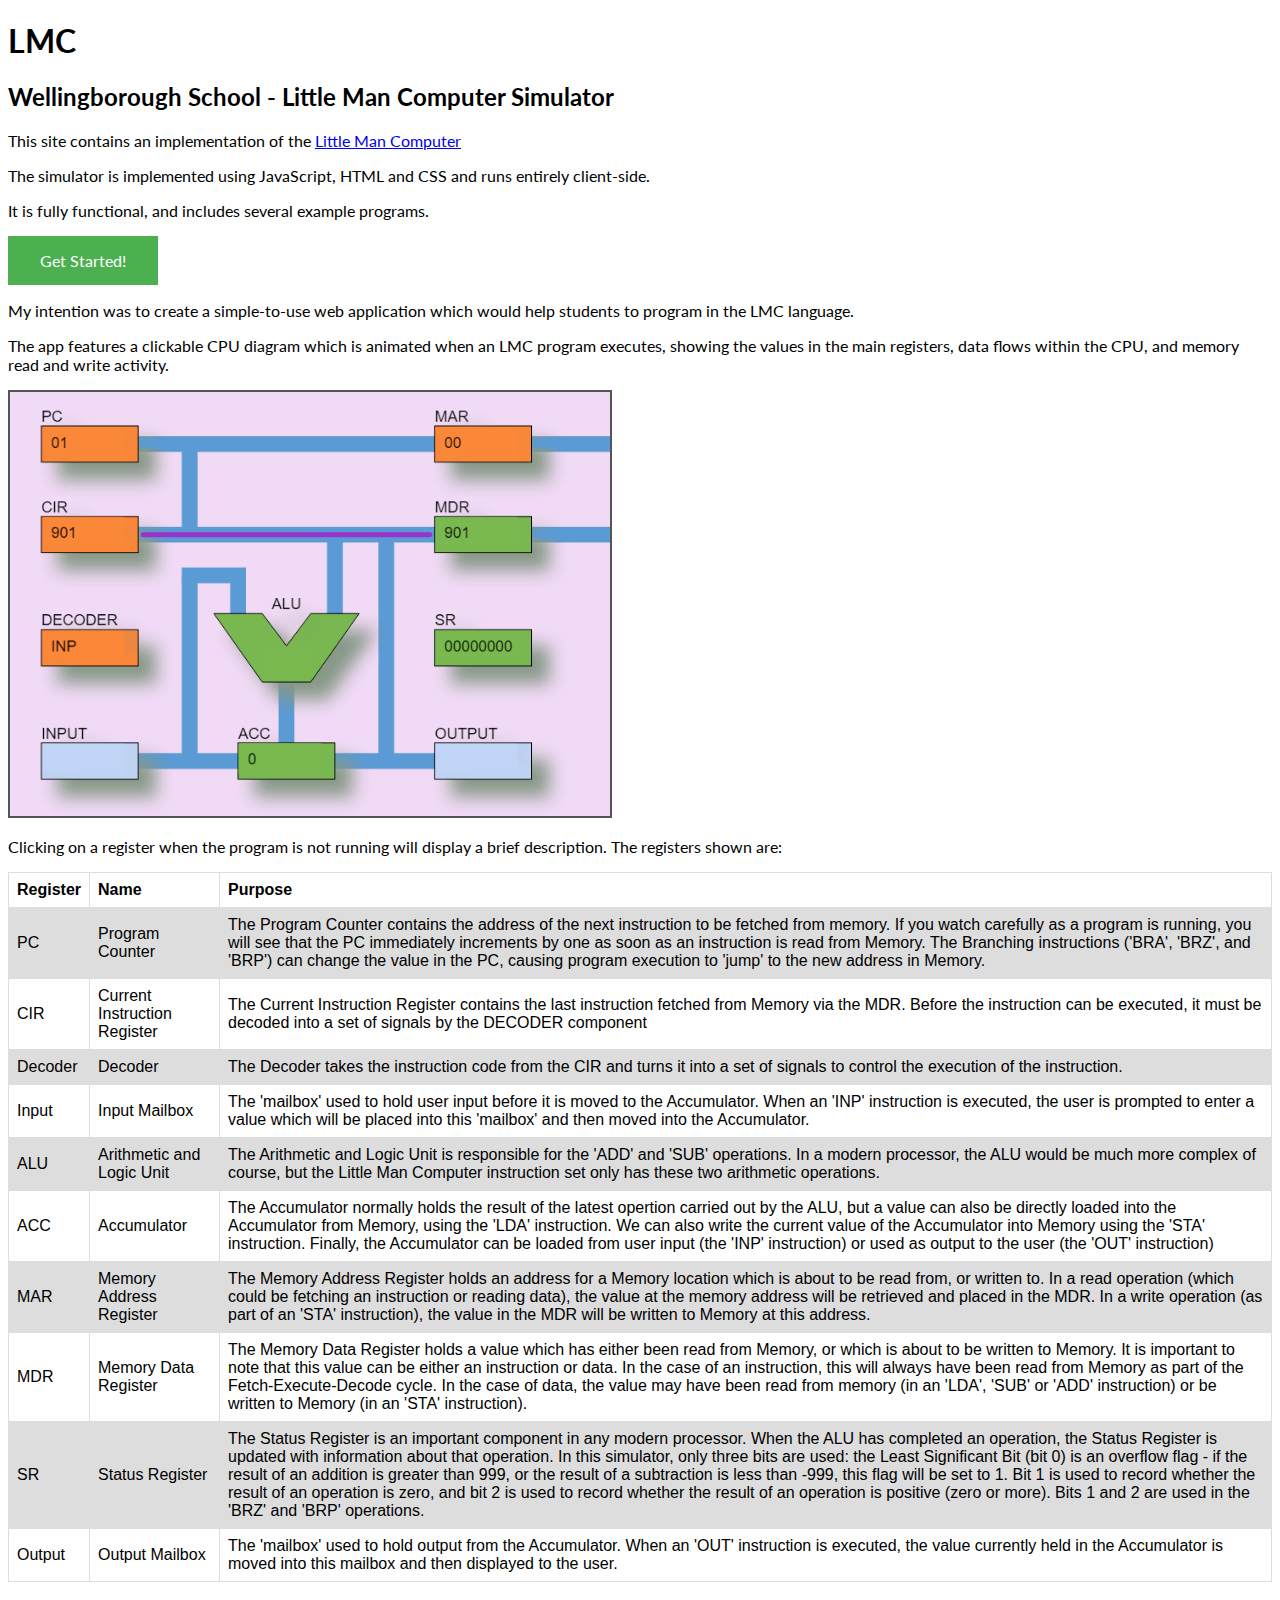
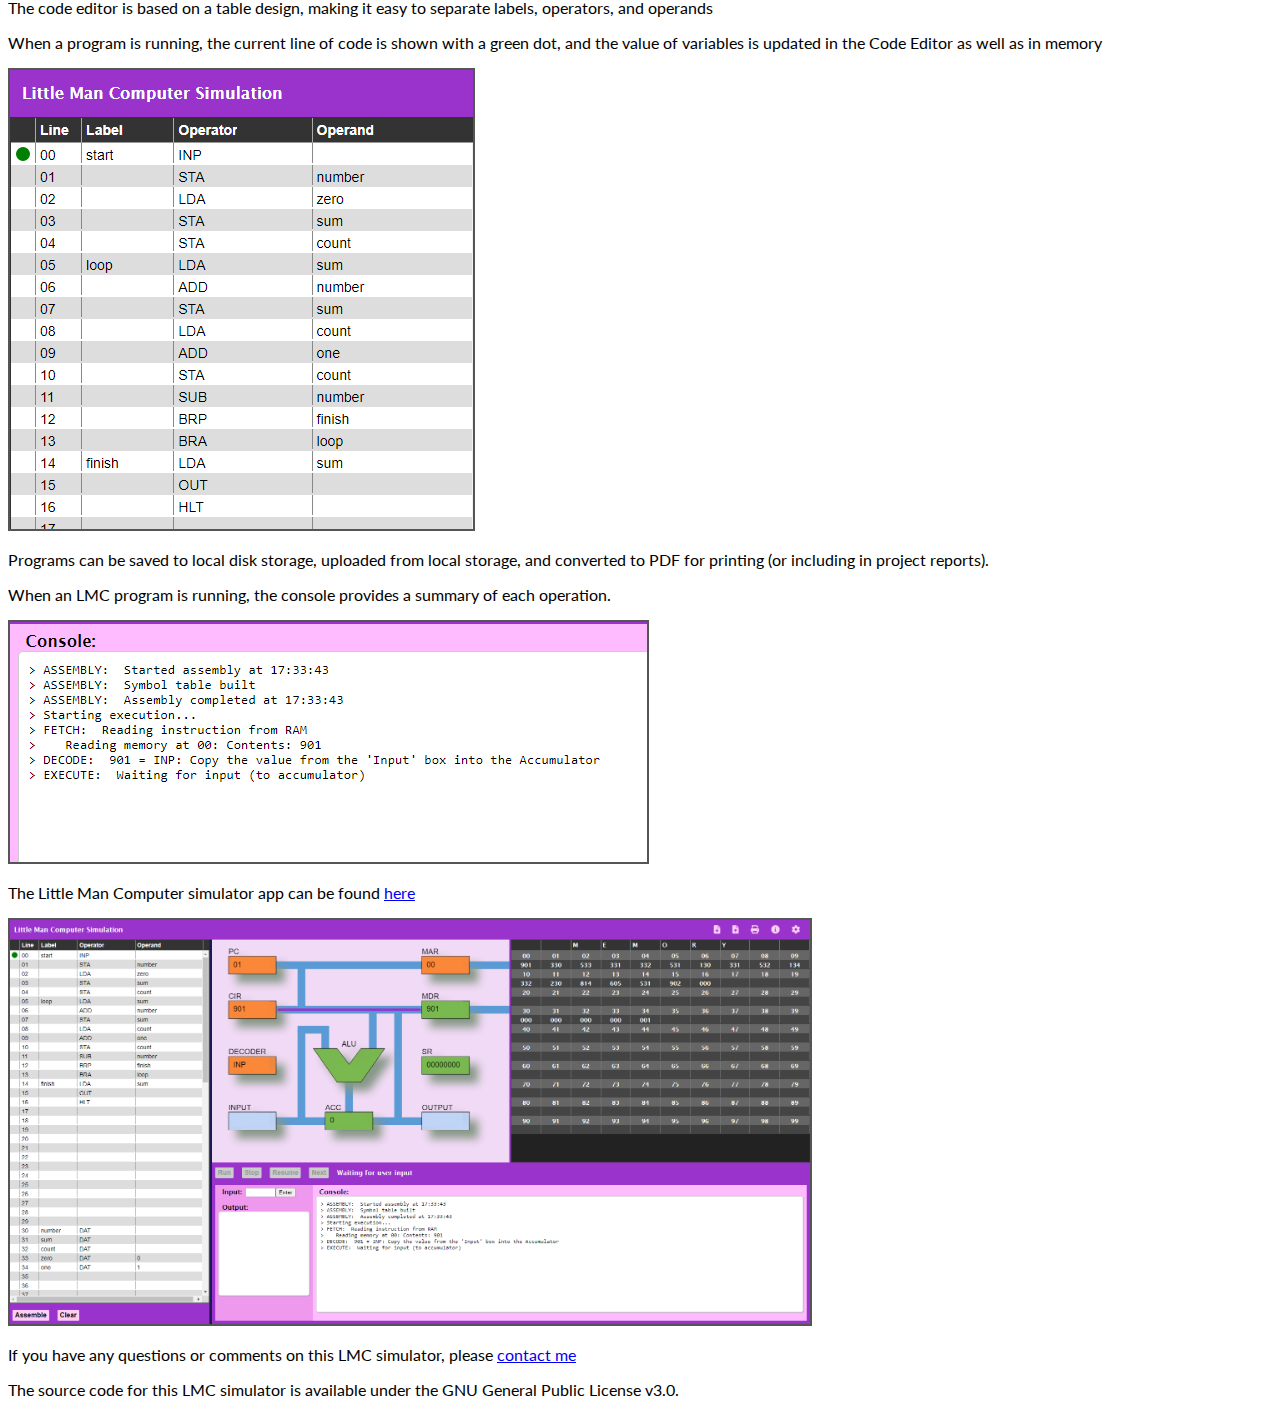
<file: index.html>
<!DOCTYPE html>
<html lang="en">

  <head>
    <meta charset="utf-8">
    <meta name="viewport" content="width=device-width, initial-scale=1.0">
    <meta name="keywords" content="LMC, Little Man Computer, Computing, A level, OCR, CPU, Simulator, Simulation, Emulator, Emulation, Central, Processor, Processing, Unit, ALU, MAR, MDR, CU">
    <meta name="description" content="Little Man Computer (LMC) Simulator.  A simple-to-use simulator for the LMC assembly language, suitable for Computer Science Degree, A level and GCSE students">
    <meta name="author" content="Mark Gamble">
    <title>Little Man Computer</title>
    <link rel="stylesheet" href="https://fonts.googleapis.com/css?family=Lato">
    <style>
      table {
        font-family: arial, sans-serif;
        border-collapse: collapse;
        width: 100%;
      }
      td, th {
        border: 1px solid #dddddd;
        text-align: left;
        padding: 8px;
      }
      tr:nth-child(even) {
        background-color: #dddddd;
      }
    </style>
  </head> 
  <body style="font-family: Lato">
    <div>
      <h1 id="lmc">LMC</h1>
      <h2>Wellingborough School - Little Man Computer Simulator</h2>
      <p>This site contains an implementation of the <a href="https://en.wikipedia.org/wiki/Little_man_computer">Little Man Computer</a></p>
      <p>The simulator is implemented using JavaScript, HTML and CSS and runs entirely client-side.</p>
      <p>It is fully functional, and includes several example programs.</p>
      <p><a href="https://wellingborough.github.io/LMC/LMC0.3.html" style="background-color: #4CAF50; border: none; color: white; padding: 15px 32px; text-align: center; text-decoration: none; display: inline-block; font-size: 16px;">Get Started!</a></p>
      <p>My intention was to create a simple-to-use web application which would help students to program in the LMC language.<br />
      <p>The app features a clickable CPU diagram which is animated when an LMC program executes, showing the values in the main registers, data flows within the CPU, and memory read and write activity.</p>
      <p><img src="images/CPUSchematic.png" alt="Picture of the CPU schematic, showing the ALU, Program Counter, Current Instruction Register and other components, along with the information flows between them" width="600" style="border: 2px solid #555;"></p>
      <p>Clicking on a register when the program is not running will display a brief description.  The registers shown are:<p>
      <table>
        <tr>
          <th>Register</th>
          <th>Name</th>
          <th>Purpose</th>
        </tr>
        <tr>
          <td>PC</td>
          <td>Program Counter</td>
          <td>The Program Counter contains the address of the next instruction to be fetched from memory.  If you watch carefully as a program is running, you will see that the PC immediately increments by one as soon as an instruction is read from Memory.  The Branching instructions ('BRA', 'BRZ', and 'BRP') can change the value in the PC, causing program execution to 'jump' to the new address in Memory.</td>
        </tr>
        <tr>
          <td>CIR</td>
          <td>Current Instruction Register</td>
          <td>The Current Instruction Register contains the last instruction fetched from Memory via the MDR.  Before the instruction can be executed, it must be decoded into a set of signals by the DECODER component</td>
        </tr>
        <tr>
          <td>Decoder</td>
          <td>Decoder</td>
          <td>The Decoder takes the instruction code from the CIR and turns it into a set of signals to control the execution of the instruction.</td>
        </tr>
        <tr>
          <td>Input</td>
          <td>Input Mailbox</td>
          <td>The 'mailbox' used to hold user input before it is moved to the Accumulator.  When an 'INP' instruction is executed, the user is prompted to enter a value which will be placed into this 'mailbox' and then moved into the Accumulator.</td>
        </tr>
        <tr>
          <td>ALU</td>
          <td>Arithmetic and Logic Unit</td>
          <td>The Arithmetic and Logic Unit is responsible for the 'ADD' and 'SUB' operations.  In a modern processor, the ALU would be much more complex of course, but the Little Man Computer instruction set only has these two arithmetic operations.</td>
        </tr>
        <tr>
          <td>ACC</td>
          <td>Accumulator</td>
          <td>The Accumulator normally holds the result of the latest opertion carried out by the ALU, but a value can also be directly loaded into the Accumulator from Memory, using the 'LDA' instruction.  We can also write the current value of the Accumulator into Memory using the 'STA' instruction.  Finally, the Accumulator can be loaded from user input (the 'INP' instruction) or used as output to the user (the 'OUT' instruction)</td>
        </tr>
        <tr>
          <td>MAR</td>
          <td>Memory Address Register</td>
          <td>The Memory Address Register holds an address for a Memory location which is about to be read from, or written to.  In a read operation (which could be fetching an instruction or reading data), the value at the memory address will be retrieved and placed in the MDR.  In a write operation (as part of an 'STA' instruction), the value in the MDR will be written to Memory at this address.</td>
        </tr>
        <tr>
          <td>MDR</td>
          <td>Memory Data Register</td>
          <td>The Memory Data Register holds a value which has either been read from Memory, or which is about to be written to Memory.  It is important to note that this value can be either an instruction or data.  In the case of an instruction, this will always have been read from Memory as part of the Fetch-Execute-Decode cycle.  In the case of data, the value may have been read from memory (in an 'LDA', 'SUB' or 'ADD' instruction) or be written to Memory (in an 'STA' instruction).</td>
        </tr>
        <tr>
          <td>SR</td>
          <td>Status Register</td>
          <td>The Status Register is an important component in any modern processor.  When the ALU has completed an operation, the Status Register is updated with information about that operation.  In this simulator, only three bits are used: the Least Significant Bit (bit 0) is an overflow flag - if the result of an addition is greater than 999, or the result of a subtraction is less than -999, this flag will be set to 1.  Bit 1 is used to record whether the result of an operation is zero, and bit 2 is used to record whether the result of an operation is positive (zero or more).  Bits 1 and 2 are used in the 'BRZ' and 'BRP' operations.</td>
        </tr>
        <tr>
          <td>Output</td>
          <td>Output Mailbox</td>
          <td>The 'mailbox' used to hold output from the Accumulator.  When an 'OUT' instruction is executed, the value currently held in the Accumulator is moved into this mailbox and then displayed to the user.</td>
        </tr>
      </table>
      <p>The code editor is based on a table design, making it easy to separate labels, operators, and operands</p>
      <p>When a program is running, the current line of code is shown with a green dot, and the value of variables is updated in the Code Editor as well as in memory<p>
      <p><img src="images/CodeEditor.png" alt="Picture of the LMC Code Editor, with a sample program loaded" style="border: 2px solid #555;"><p>
      <p>Programs can be saved to local disk storage, uploaded from local storage, and converted to PDF for printing (or including in project reports).</p>
      <p>When an LMC program is running, the console provides a summary of each operation.</p>
      <p><img src="images/Console.png" alt="Picture of the LMC Console, showing some status information for a running program" style="border: 2px solid #555;"></p>
      <p>The Little Man Computer simulator app can be found <a href="https://wellingborough.github.io/LMC/LMC0.3.html">here</a></p>
      <p><img src="images/WholeUI.png" alt="Picture of the LMC full User Interface" width="800" style="border: 2px solid #555;"></p>
      <p>If you have any questions or comments on this LMC simulator, please <a href="mailto:mga@wellingboroughschool.org?subject=LMC%20Simulator">contact me</a></p>
      <p>The source code for this LMC simulator is available under the GNU General Public License v3.0.</p>
    </div>
  </body>
</html>
</file>
